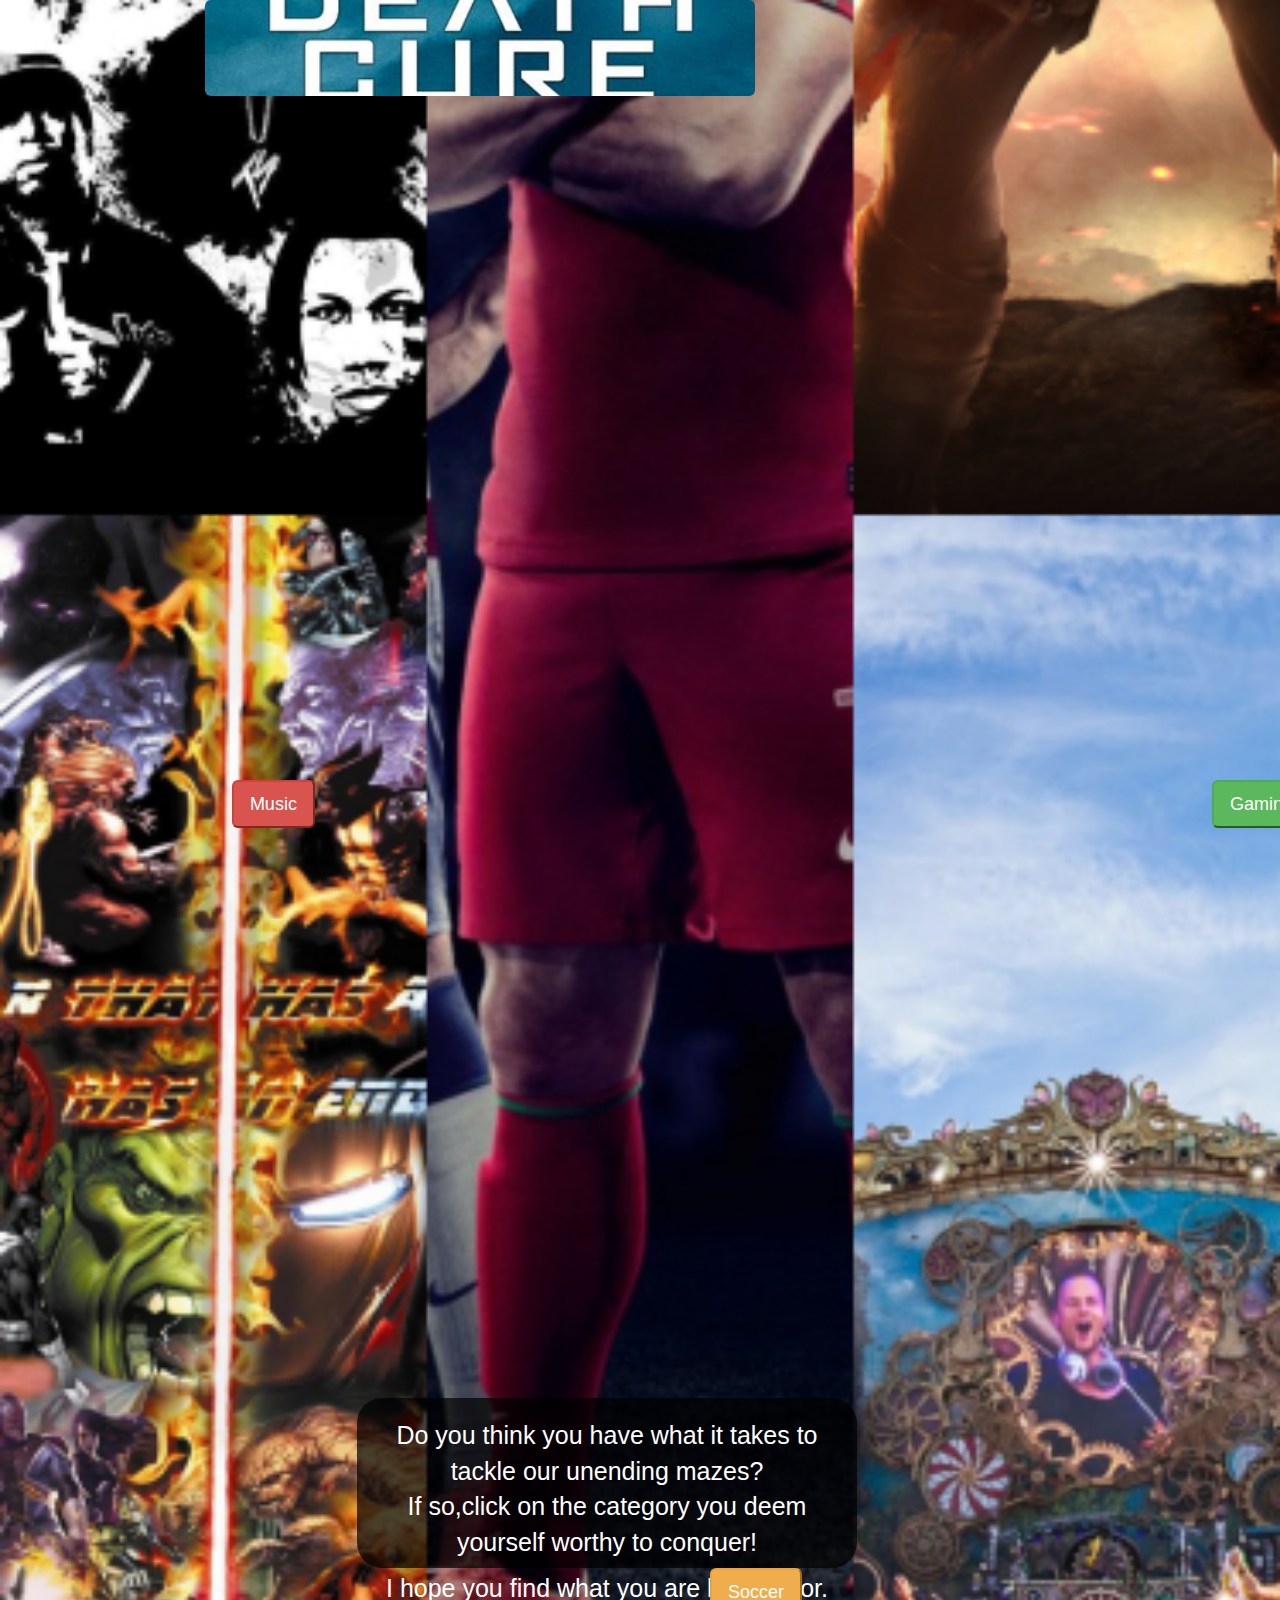
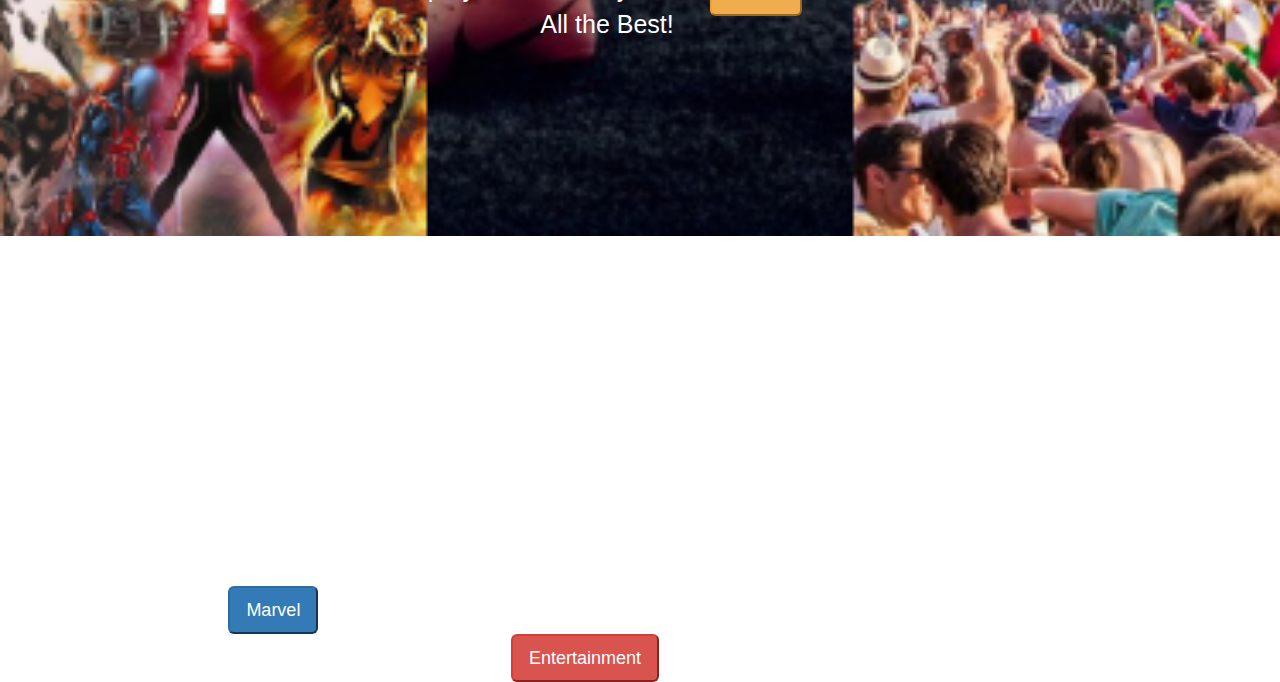
<file: index.html>
<!DOCTYPE html>
<html lang="en">

<head>
    <meta charset="UTF-8">
    <meta name="viewport" content="width=device-width, initial-scale=1.0">
    <meta http-equiv="X-UA-Compatible" content="ie=edge">

    <link rel="icon" type="image/png" href="img/maze.png">

    <link href="css/bootstrap.css" rel="stylesheet" type="text/css">
    <link rel="stylesheet" href="https://maxcdn.bootstrapcdn.com/bootstrap/3.3.7/css/bootstrap.min.css"
        integrity="sha384-BVYiiSIFeK1dGmJRAkycuHAHRg32OmUcww7on3RYdg4Va+PmSTsz/K68vbdEjh4u" crossorigin="anonymous">
    <link href="css/home.css" rel="stylesheet" type="text/css">
    <script src="https://code.jquery.com/jquery-3.4.1.js"></script>
    <script src="js/script.js"></script>
    <title>Death Cure</title>
</head>

<body>
    <div class="container">
        <div class="text-center">
            <div class="jumbotron">
            </div>

            <div class="row" id="row1">
                <div class="col-lg-4 col-md-4 col-sm-4">
                    <button id="music" onclick="location.href='music.html'" class="btn-danger btn-lg">Music</button>

                </div>
                <div class="col-lg-4 col-md-4 col-sm-4">

                </div>
                <div class="col-lg-4 col-md-4 col-sm-4">
                    <button id="gaming" onclick="location.href='gaming.html'" class="btn-success btn-lg">Gaming</button>

                </div>
            </div>

            <div id="intro">
                <p>Do you think you have what it takes to tackle our unending mazes?<br> If so,click on the category you
                    deem yourself worthy to conquer!</p>
                <p>I hope you find what you are looking for. All the Best!</p>
            </div>
            <button id="sports" onclick="location.href='sports.html'" class="btn-warning btn-lg">Soccer</button>



            <div id="row2" class="row">

                <div class="col-lg-4 col-md-4 col-sm-4">

                    <button id="marvel" onclick="location.href='marvel.html'" class="btn-primary btn-lg">Marvel</button>

                </div>
                <div class="col-lg-4 col-md-4 col-sm-4">

                </div>



            </div>
            <div class="col-lg-4 col-md-4 col-sm-4">

            </div>
            <div class="col-lg-4 col-md-4 col-sm-4">
                <button id="entertainment" onclick="location.href='entertainment.html'"
                    class="btn-danger btn-lg">Entertainment</button>
            </div>
        </div>

    </div>

    </div>


</body>

</html>
</file>
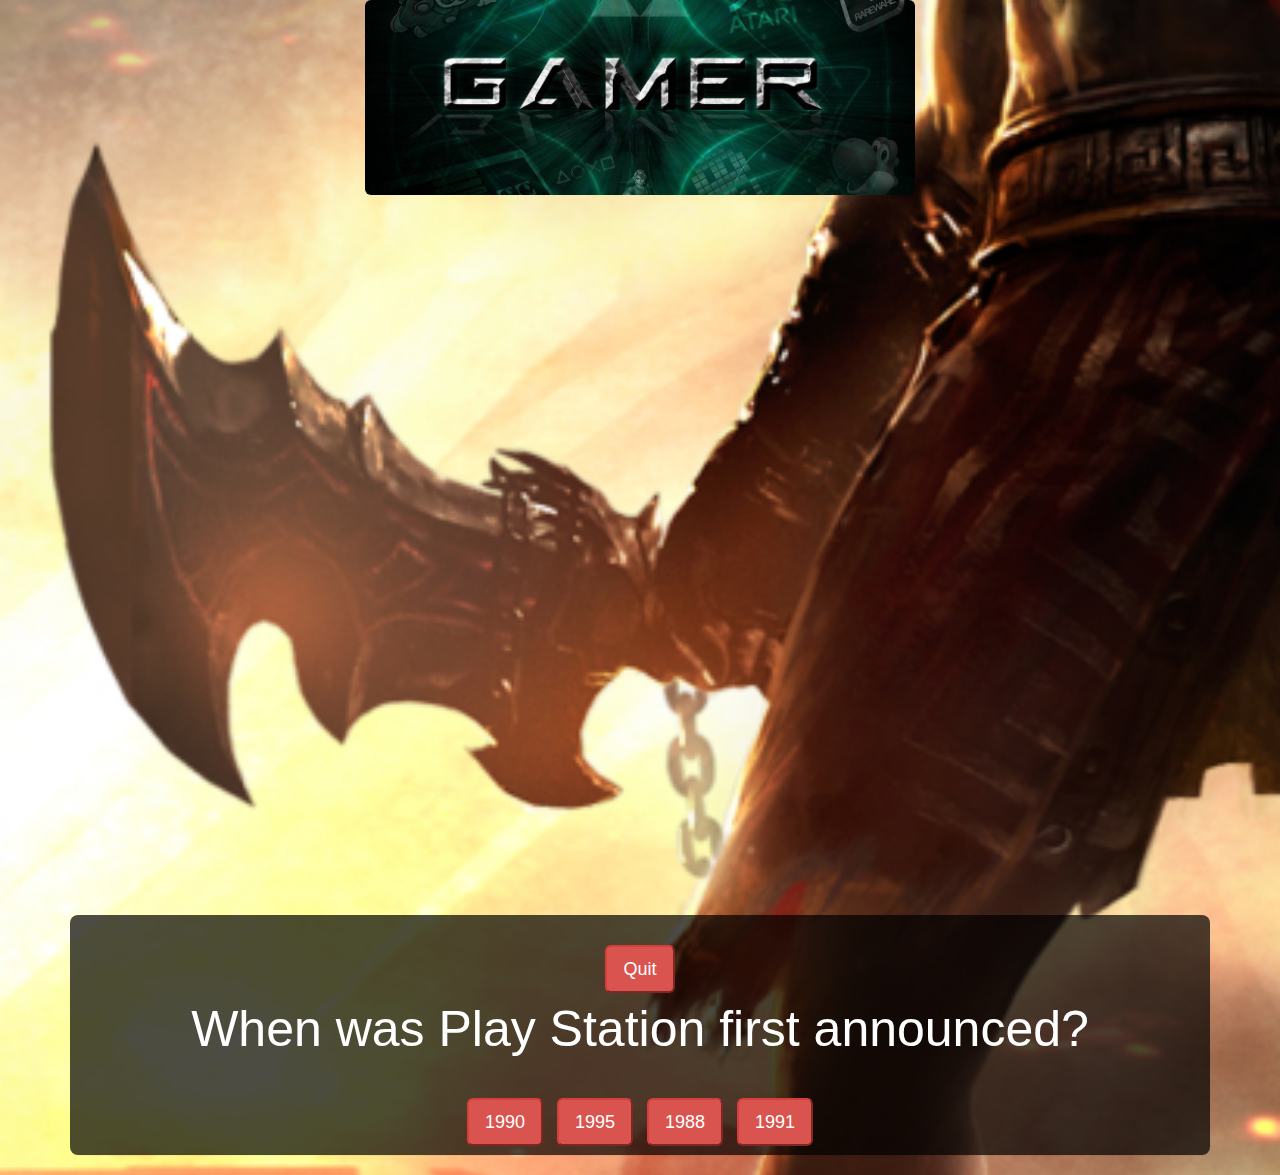
<file: gaming.html>
<!DOCTYPE html>
<html lang="en" dir="ltr">
  <head>
    <meta charset="utf-8">
    <link rel="icon" type="image/png" href="img/alienware.png" >

    <link href="css/bootstrap.css" rel="stylesheet" type="text/css">
      <link rel="stylesheet" href="https://maxcdn.bootstrapcdn.com/bootstrap/3.3.7/css/bootstrap.min.css" integrity="sha384-BVYiiSIFeK1dGmJRAkycuHAHRg32OmUcww7on3RYdg4Va+PmSTsz/K68vbdEjh4u" crossorigin="anonymous">
      <link href="css/main4.css" rel="stylesheet" type="text/css">
      <script  src="https://code.jquery.com/jquery-3.4.1.js" ></script>
      <script src= "js/script4.js"></script>
    <title>Death Cure</title>
  </head>
  <body>

    <div class="container">
      <div class="jumbotron">

      </div>
      <br><br><br><br><br>
      <div class="text-center">

        <div class="panel panel-info panel-height">
          <button id="quit" onclick="location.href='index.html'"  class="btn-danger btn-lg">Quit</button>


      <div id="question1-0">

        <p>When was Play Station first announced?</p>
        <button id="quest1-0" class="btn-danger btn-lg">1990</button>
        <button id="quest1-1" class="btn-danger btn-lg">1995</button>
        <button id="quest1-2" class="btn-danger btn-lg">1988</button>
        <button id="quest1-3" class="btn-danger btn-lg">1991</button>
      </div>

      <div id="question2-0">

        <p>What was pac man's original name?</p>
        <button id="quest2-0" class="btn-danger btn-lg">Puck man</button>
        <button id="quest2-1" class="btn-danger btn-lg">Pack man</button>
      </div>
      <div id="question2-1">

      <p>Who is the lead character in Watch Dogs 2</p>
      <button id="quest2-2" class="btn-danger btn-lg">Sitara</button>
      <button id="quest2-3" class="btn-danger btn-lg">Marcus</button>
    </div>
      <div id="question2-2">

      <p>What does SEGA actually stand for?</p>
      <button id="quest2-4" class="btn-danger btn-lg">Service Games</button>
      <button id="quest2-5" class="btn-danger btn-lg">Sonic Entertainment Game </button>
    </div>
      <div id="question2-3">

      <p>Who voices Kratos in God of War?</p>
      <button id="quest2-6" class="btn-danger btn-lg">Terrence 'T.C.' Carson.</button>
      <button id="quest2-7" class="btn-danger btn-lg">Troy Baker</button>
    </div>


      <div id="question3-0">


      <p>Which of Hades' relative did Kratos murder?/</p>
      <button id="quest3-0" class="btn-danger btn-lg">His niece</button>
      <button id="quest3-1" class="btn-danger btn-lg">His sister</button>
    </div>
      <div id="question3-1">

      <p> When was Mario born?</p>
      <button id="quest3-2" class="btn-danger btn-lg">1983</button>
      <button id="quest3-3" class="btn-danger btn-lg">1981</button>
    </div>
    <div id="question3-2">

      <p>What is Mario's last name?</p>
      <button id="quest3-4" class="btn-danger btn-lg">Mattia</button>
      <button id="quest3-5" class="btn-danger btn-lg">Segale</button>
      </div>
      <div id="question3-3">

      <p>What are the mushroom shaped bad guys in Mario called?</p>
      <button id="quest3-6" class="btn-danger btn-lg">Goomba</button>
      <button id="quest3-7" class="btn-danger btn-lg">Koopa Troopa</button>
    </div>
    <div id="question3-4">

      <p>Which of the Assassin's Creed Series takes place in Ptolemaic Egypt?</p>
      <button id="quest3-8" class="btn-danger btn-lg">10th Game</button>
      <button id="quest3-9" class="btn-danger btn-lg">9th Game</button>
      </div>
      <div id="question3-5">

      <p>Which year was Minecraft realesed?</p>
      <button id="quest3-10" class="btn-danger btn-lg">2005</button>
      <button id="quest3-11" class="btn-danger btn-lg">2009</button>
    </div>
    <div id="question3-6">

      <p>Who kidnaps Catwoman in Arkham Knight?</p>
      <button id="quest3-12" class="btn-danger btn-lg">Riddler</button>
      <button id="quest3-13" class="btn-danger btn-lg">Joker</button>
      </div>
      <div id="question3-7">

      <p>Which PC game was delayed in the realease because of a hidden developers ass?</p>
      <button id="quest3-14" class="btn-danger btn-lg">Halo 2</button>
      <button id="quest3-15" class="btn-danger btn-lg">Halo 3</button>
    </div>

      <div id="question4-0">


      <p>Which planet size is approximately same as the Minecraft?</p>
      <button id="quest4-0" class="btn-danger btn-lg">Mars</button>
      <button id="quest4-1" class="btn-danger btn-lg">Neptune</button>
    </div>
    <div id="question4-1">

      <p>What is the name of the princess whom Mario reapetedly stops Bowser from kidnapping?</p>
      <button id="quest4-2" class="btn-danger btn-lg">Princess Peach</button>
      <button id="quest4-3" class="btn-danger btn-lg">Princess Leya</button>
      </div>
      <div id="question4-2">

      <p>Who is the creator of ps4?</p>
      <button id="quest4-4" class="btn-danger btn-lg">bungie</button>
      <button id="quest4-5" class="btn-danger btn-lg">Cerny</button>
    </div>
    <div id="question4-3">

      <p>Choose the wrong answer</p>
      <p>The objective of chess is to capture which regal piece?</p>
      <button id="quest4-6" class="btn-danger btn-lg">King</button>
      <button id="quest4-7" class="btn-danger btn-lg">Queen</button>
      </div>
      <div id="question4-4">

      <p>Which space is diagonally opposite from Go on a standaed monopoly game?</p>
      <button id="quest4-8" class="btn-danger btn-lg">Go to jail</button>
      <button id="quest4-9" class="btn-danger btn-lg">Free Parking</button>
    </div>
    <div id="question4-5">

      <p>What Pokémon is the 151st and final entry of the original Pokédex?</p>
      <button id="quest4-10" class="btn-danger btn-lg">Mew</button>
      <button id="quest4-11" class="btn-danger btn-lg">Mewtwo</button>
      </div>
      <div id="question4-6">

      <p>Which Minecraft ore is required to craft the most durable tools?</p>
      <button id="quest4-12" class="btn-danger btn-lg">Gold</button>
      <button id="quest4-13" class="btn-danger btn-lg">Diamond</button>
    </div>
    <div id="question4-7">

      <p>Which Grand Theft Auto game is set in a fictional version of New York City?</p>
      <button id="quest4-14" class="btn-danger btn-lg">GTA IV</button>
      <button id="quest4-15" class="btn-danger btn-lg">GTA V</button>
      </div>
      <div id="question4-8">

      <p>Choose the wrong answer</p>
      <p>The Dreamcast is a games console released by which company?</p>
      <button id="quest4-16" class="btn-danger btn-lg">Sega</button>
      <button id="quest4-17" class="btn-danger btn-lg">Atari</button>
    </div>
    <div id="question4-9">

      <p>Choose the wrong answer</p>
      <p>In what Series were Dracula and The Grim Reaper recurring Villians?</p>
      <button id="quest4-18" class="btn-danger btn-lg">Castlevania</button>
      <button id="quest4-19" class="btn-danger btn-lg">Soul Reaver</button>
      </div>
      <div id="question4-10">

      <p>What is the best selling console of all time?</p>
      <button id="quest4-20" class="btn-danger btn-lg">PS 2</button>
      <button id="quest4-21" class="btn-danger btn-lg">Nintendo DS</button>
    </div>
    <div id="question4-11">

      <p>Which publisher was responsible for games such as Rock & Roll Racing, Blackthorne & The Lost Vikings?</p>
      <button id="quest4-22" class="btn-danger btn-lg">Konami</button>
      <button id="quest4-23" class="btn-danger btn-lg">Blizzard</button>
      </div>
      <div id="question4-12">

      <img src="img/ef5fcea5-407b-42dd-8ae5-d29fe53c008b.jpg" alt="">
      <p>What is the name of this gaming character?</p>
      <button id="quest4-24" class="btn-danger btn-lg">Psycho Mantis</button>
      <button id="quest4-25" class="btn-danger btn-lg">Gray Fox</button>
      </div>
      <div id="question4-13">

      <p>In Uncharted 4, which PlayStation 1 title does Nathan Drake play?</p>
      <button id="quest4-26" class="btn-danger btn-lg">Mortal Kombat</button>
      <button id="quest4-27" class="btn-danger btn-lg">Crash Bandicoot</button>
    </div>
    <div id="question4-14">

      <p>What was the code name for the "Nintendo Gamecube"??</p>
      <button id="quest4-28" class="btn-danger btn-lg">Dolphin</button>
      <button id="quest4-29" class="btn-danger btn-lg">Eagle</button>
    </div>
    <div id="question4-15">

      <p>In the Fallout series, on which date did The Great War happen?</p>
      <button id="quest4-30" class="btn-danger btn-lg">October 23rd, 2077</button>
      <button id="quest4-31" class="btn-danger btn-lg">October 23rd, 2080</button>
    </div>

      <div id="question5-0">


      <p>Who are the original creators of Rachet & Clank?</p>
      <button id="quest5-0" class="btn-danger btn-lg">Insomniac Games</button>
      <button id="quest5-1" class="btn-danger btn-lg">Square Enix</button>
    </div>
    <div id="question5-1">

      <p>In Pokemon Red & Blue, what is the name of HM05?</p>
      <button id="quest5-2" class="btn-danger btn-lg">Flash</button>
      <button id="quest5-3" class="btn-danger btn-lg">Defog</button>
    </div>
    <div id="question5-2">

      <p>In the video game "Metal Gear Solid", what did Revolver Ocelot consider the greatest handgun ever made?</p>
      <button id="quest5-4" class="btn-danger btn-lg">Colt Single Action Army</button>
      <button id="quest5-5" class="btn-danger btn-lg">Desert Eagle</button>
    </div>
    <div id="question5-3">

      <p>In the video game "Metal Gear Solid", what did Revolver Ocelot consider the greatest handgun ever made?/</p>
      <button id="quest5-6" class="btn-danger btn-lg">Shoot em up</button>
      <button id="quest5-7" class="btn-danger btn-lg">Space Invaders</button>
    </div>
    <div id="question5-4">

      <p>In the video game "Transistor", "Red" is the name of the main character?</p>
      <button id="quest5-8" class="btn-danger btn-lg">True</button>
      <button id="quest5-9" class="btn-danger btn-lg">False</button>
    </div>
    <div id="question5-5">

      <p>Resident Evil 4 was originally meant to be a Nintendo GameCube exclusive?</p>
      <button id="quest5-10" class="btn-danger btn-lg">False</button>
      <button id="quest5-11" class="btn-danger btn-lg">True</button>
    </div>
    <div id="question5-6">

      <p>In the "Halo" series, what is the name of the race of aliens humans refer to as "Grunts"?</p>
      <button id="quest5-12" class="btn-danger btn-lg">Unggoy</button>
      <button id="quest5-13" class="btn-danger btn-lg">Covenant</button>
    </div>
    <div id="question5-7">

      <p>Who composed the soundtrack for the game VVVVVV?</p>
      <button id="quest5-14" class="btn-danger btn-lg">Magnus Pålsson</button>
      <button id="quest5-15" class="btn-danger btn-lg">Cavanagh</button>
    </div>
    <div id="question5-8">

      <p>Who created the digital distribution platform Steam?</p>
      <button id="quest5-16" class="btn-danger btn-lg">Toby</button>
      <button id="quest5-17" class="btn-danger btn-lg">Valve</button>
    </div>
    <div id="question5-9">

      <p>Luigi is taller than Mario?</p>
      <button id="quest5-18" class="btn-danger btn-lg">False</button>
      <button id="quest5-19" class="btn-danger btn-lg">True</button>
    </div>
    <div id="question5-10">

      <p>Who created the indie adventure game "Night in the Woods"?</p>
      <button id="quest5-20" class="btn-danger btn-lg">Alec Holowka</button>
      <button id="quest5-21" class="btn-danger btn-lg">Toby Fox</button>
    </div>
    <div id="question5-11">

      <p>When was the Sega Genesis released in Japan?</p>
      <button id="quest5-22" class="btn-danger btn-lg">1986</button>
      <button id="quest5-23" class="btn-danger btn-lg">1988</button>
    </div>
    <div id="question5-12">

      <p>Which of these weapons is NOT available to the Terrorist team in the game, "Counter-Strike: Global Offensive"?</p>
      <button id="quest5-24" class="btn-danger btn-lg">SCAR-20</button>
      <button id="quest5-25" class="btn-danger btn-lg">Famas</button>
    </div>
    <div id="question5-13">

      <p>Metal Gear Solid V: The Phantom Pain runs on the what Engine?</p>
      <button id="quest5-26" class="btn-danger btn-lg">Cry</button>
      <button id="quest5-27" class="btn-danger btn-lg">Fox</button>
    </div>
    <div id="question5-14">

      <p>Solid Snake is actually a clone from the DNA of Big Boss in the Metal Gear Solid series' history?</p>
      <button id="quest5-28" class="btn-danger btn-lg">True</button>
      <button id="quest5-29" class="btn-danger btn-lg">False</button>
    </div>
    <div id="question5-15">

      <p>Which operation in "Tom Clancy's Rainbow Six Siege" introduced the "Skyscraper" map?</p>
      <button id="quest5-30" class="btn-danger btn-lg">Red Crow</button>
      <button id="quest5-31" class="btn-danger btn-lg">Skull Rain</button>
    </div>
    <div id="question5-16">

      <p>What is the default alias that Princess Garnet goes by in Final Fantasy IX?</p>
      <button id="quest5-32" class="btn-danger btn-lg">Dagger</button>
      <button id="quest5-33" class="btn-danger btn-lg">Spear</button>
    </div>
    <div id="question5-17">

      <p>In what year was the original Sonic the Hedgehog game released?</p>
      <button id="quest5-34" class="btn-danger btn-lg">1993</button>
      <button id="quest5-35" class="btn-danger btn-lg">1991</button>
    </div>
    <div id="question5-18">

      <p>How many times do you fight Gilgamesh in "Final Fantasy 5"?</p>
      <button id="quest5-36" class="btn-danger btn-lg">4</button>
      <button id="quest5-37" class="btn-danger btn-lg">6</button>
    </div>
    <div id="question5-19">

      <p>Which country was Eliza "Ash" Cohen from "Tom Clancy's Rainbow Six Siege" born in?</p>
      <button id="quest5-38" class="btn-danger btn-lg">Israel</button>
      <button id="quest5-39" class="btn-danger btn-lg">Netherlands</button>
    </div>
    <div id="question5-20">

      <p>What ingredient is required to make a cake in Minecraft?</p>
      <button id="quest5-40" class="btn-danger btn-lg">Yeast</button>
      <button id="quest5-41" class="btn-danger btn-lg">Egg</button>
    </div>
    <div id="question5-21">

      <p>What was the original name of "Minecraft"?</p>
      <button id="quest5-42" class="btn-danger btn-lg">Cave Game</button>
      <button id="quest5-43" class="btn-danger btn-lg">Minecraft</button>
    </div>
    <div id="question5-22">

      <p>Who turns out to be the true victor in the Battle of Armageddon in Mortal Kombat?</p>
      <button id="quest5-44" class="btn-danger btn-lg">Shao Khan</button>
      <button id="quest5-45" class="btn-danger btn-lg">Liu Kang</button>
    </div>
    <div id="question5-23">

      <p>In Hitman: Blood Money, what is the name of the target in the mission "Death of a Showman"?</p>
      <button id="quest5-46" class="btn-danger btn-lg">Joseph Clarence</button>
      <button id="quest5-47" class="btn-danger btn-lg">Maynard John</button>
    </div>
    <div id="question5-24">

      <p>What is the first primary weapon the player gets in PAYDAY: The Heist?</p>
      <button id="quest5-48" class="btn-danger btn-lg">SCAR-20</button>
      <button id="quest5-49" class="btn-danger btn-lg">AMCAR-4</button>
    </div>
    <div id="question5-25">

      <p>When was Star Wars: Battlefront II released?</p>
      <button id="quest5-50" class="btn-danger btn-lg">2005</button>
      <button id="quest5-51" class="btn-danger btn-lg">2006</button>
    </div>
    <div id="question5-26">

      <p>In "Undertale", how many main endings are there?</p>
      <button id="quest5-52" class="btn-danger btn-lg">3</button>
      <button id="quest5-53" class="btn-danger btn-lg">2</button>
    </div>
    <div id="question5-27">

      <p>In World of Warcraft lore, Thrall is the original wielder of "Doomhammer"?</p>
      <button id="quest5-54" class="btn-danger btn-lg">False</button>
      <button id="quest5-55" class="btn-danger btn-lg">True</button>
    </div>
    <div id="question5-28">

      <p>In the 2002 video game "Kingdom Hearts", how many playable worlds were there?</p>
      <button id="quest5-56" class="btn-danger btn-lg">14</button>
      <button id="quest5-57" class="btn-danger btn-lg">16</button>
    </div>
    <div id="question5-29">

      <p>What programming language was used to create the game "Minecraft"?</p>
      <button id="quest5-58" class="btn-danger btn-lg">Java</button>
      <button id="quest5-59" class="btn-danger btn-lg">Python</button>
    </div>
    <div id="question5-30">

      <p>The ghosts in "Pac-Man" and "Ms. Pac-Man" have completely different behavior.</p>
      <button id="quest5-60" class="btn-danger btn-lg">True</button>
      <button id="quest5-61" class="btn-danger btn-lg">False</button>
    </div>
    <div id="question5-31">

      <p>In the game Destiny, who succeeded Peter Dinklage in voicing the protagonist's "Ghost"?</p>
      <button id="quest5-62" class="btn-danger btn-lg">Trevor Smith</button>
      <button id="quest5-63" class="btn-danger btn-lg">Nolan North</button>
    </div>


    <div id="win">
        <h4>Congratulations! You've conquered the maze!</h4>
        <img src="img/godofwar.gif">

    </div>
    </div>
      </div>

    <audio controls autoplay loop hidden>
      <source src="music/Gym Class Hereos Ft Maroon 5 - My Hearts A Stere di0qz6gFJzI.m4a" type="audio/mp3">
    </audio>

  </div>


  </body>
</html>
</file>
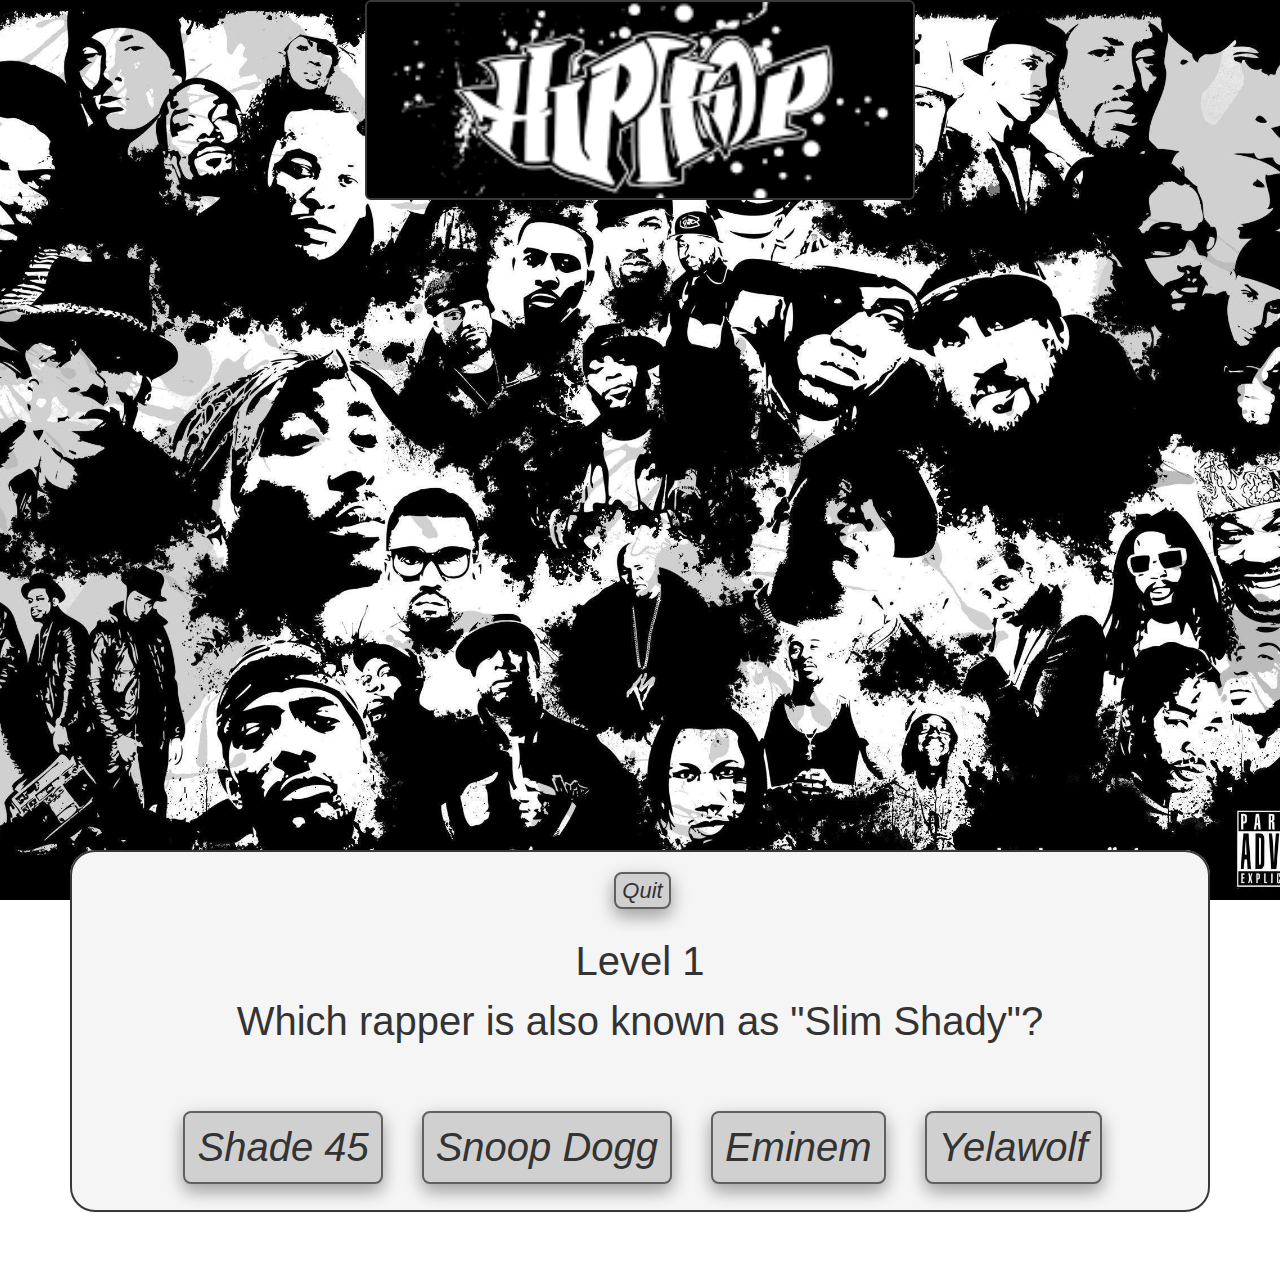
<file: music.html>
<!DOCTYPE html>
<html>

<head>

      <link rel="icon" type="image/png" href="img/hiphop.png" >

      <link href="css/bootstrap.css" rel="stylesheet" type="text/css">
      <link rel="stylesheet" href="https://maxcdn.bootstrapcdn.com/bootstrap/3.3.7/css/bootstrap.min.css" integrity="sha384-BVYiiSIFeK1dGmJRAkycuHAHRg32OmUcww7on3RYdg4Va+PmSTsz/K68vbdEjh4u"
            crossorigin="anonymous">
      <link href="css/main1.css" rel="stylesheet" type="text/css">
      <script src="https://code.jquery.com/jquery-3.4.1.js"></script>
      <script src="js/script1.js"></script>
      <title>Hip Hop Trivia</title>

</head>

<body>
      <div class="container">


            <div class="jumbotron">

            </div>

            <br />
            <br />
            <br />
            <br />
            <div class="panel panel-info text-center">
                  <div class="panel-body panel-height">
                    <button  onclick="location.href='index.html'"  id="btn">Quit</button>

                        <div class="panel-heading">
                              <div id="question1">


                                    <h3>Level 1</h3>
                                    <p>Which rapper is also known as "Slim Shady"?</p>
                                    <button id="quest1-0" class="btn">Shade 45</button>
                                    <button id="quest1-1" class="btn">Snoop Dogg</button>
                                    <button id="quest1-2" class="btn">Eminem</button>
                                    <button id="quest1-3" class="btn">Yelawolf</button>
                              </div>


                              <div id="question2-0">
                                    <h3>Level 2</h3>
                                    <!-- <h4>Shade 45 Redirect</h4> -->
                                    <p>What was the name of Taylor Swift first album?</p>
                                    <button id="quest2-0" class="btn">Taylor Swift</button>
                                    <button id="quest2-1" class="btn">Fearless</button>
                              </div>

                              <div id="question2-1">
                                    <!-- <h4>Snoop Redirect</h4> -->
                                    <p>Who is/was the First Lady of Bad Boy?</p>
                                    <button id="quest2-2" class="btn">Faith Evans</button>
                                    <button id="quest2-3" class="btn">Lil Kim</button>
                              </div>


                              <div id="question2-2">
                                    <!-- <h4>Eminem Redirect</h4> -->
                                    <p>Who of these is not a member of Young Money?</p>
                                    <button id="quest2-4" class="btn">Asap Rocky</button>
                                    <button id="quest2-5" class="btn">Lil Wayne</button>
                              </div>


                              <div id="question2-3">
                                    <!-- <h4>Yelawolf Redirect</h4> -->
                                    <p>The Bugatti boys are made up of which two rappers?</p>
                                    <button id="quest2-6" class="btn">P. Diddy and Rick Ross</button>
                                    <button id="quest2-7" class="btn">Waka Flocka and Gucci Mane</button>
                              </div>


                              <div id="question3-0">
                                    <h3>Level 3</h3>
                                    <!-- <h4>Reasonable Doubt Redirect</h4> -->
                                    <p>Jcole is the protoge of which rapper?</p>
                                    <button id="quest3-0" class="btn">Jiddy J.I.D.</button>
                                    <button id="quest3-1" class="btn">Lil Yatchy</button>
                              </div>

                              <div id="question3-1">
                                    <!-- <h4>Black Album Redirect</h4> -->
                                    <p>What was the title of 50 Cent's 2003 debut album?</p>
                                    <button id="quest3-2" class="btn">Get Rich or Die Trying</button>
                                    <button id="quest3-3" class="btn">Before I Self Destruct</button>
                              </div>


                              <div id="question3-2">
                                    <!-- <h4>Faith Evans Redirect</h4> -->
                                    <p>Which MC said these lyrics, "I met this girl when I was 10 years old and what I love
                                          most she had so much soul"?
                                    </p>
                                    <button id="quest3-4" class="btn">Jay Z</button>
                                    <button id="quest3-5" class="btn">Common</button>
                              </div>

                              <div id="question3-3">
                                    <!-- <h4>Lil Kim Redirect</h4> -->
                                    <p>Which one of these albums did not reach diamond status in sales?</p>
                                    <button id="quest3-6" class="btn">Illmatic</button>
                                    <button id="quest3-7" class="btn">SpeakerBoxx</button>
                              </div>

                              <div id="question3-4">
                                    <!-- <h4>Gudda Gudda Redirect</h4> -->
                                    <p>Who of these is not an Atlanta Rapper?</p>
                                    <button id="quest3-8" class="btn">Bas</button>
                                    <button id="quest3-9" class="btn">Rich the Kid</button>
                              </div>

                              <div id="question3-5">
                                    <!-- <h4>Omarion Redirect</h4> -->
                                    <p>Which group won the first Grammy for Best Rap Performance in 1989?
                                    </p>
                                    <button id="quest3-10" class="btn">DJ Jazzy Jeff and The Fresh Prince</button>
                                    <button id="quest3-11" class="btn">Run DMC</button>
                              </div>

                              <div id="question3-6">
                                    <!-- <h4>Diddy Redirect</h4> -->
                                    <p>Who is not a grime Rapper?</p>
                                    <button id="quest3-12" class="btn">JME</button>
                                    <button id="quest3-13" class="btn">Playboi Carti</button>
                              </div>

                              <div id="question3-7">
                                    <!-- <h4>Gucci Redirect</h4> -->
                                    <p>The rapper who claims his "daddy" is Brian "Birdman" Williams?</p>
                                    <button id="quest3-14" class="btn">Robin williams</button>
                                    <button id="quest3-15" class="btn">Dwayne Michael Carter</button>
                              </div>





                              <div id="question4-0">
                                    <h3>Level 4</h3>

                                    <!-- <h4>Jiddy Redirect</h4> -->
                                    <p>The rapper who claimed to bring Auto-Tune back into music is?</p>
                                    <button id="quest4-1" class="btn">T-Pain</button>
                                    <button id="quest4-2" class="btn">B.o.B</button>
                              </div>


                              <div id="question4-1">
                                    <!-- <h4>Yatchy Redirect</h4> -->
                                    <p>Notorious B.I.G died at what age?</p>
                                    <button id="quest4-3" class="btn">26</button>
                                    <button id="quest4-4" class="btn">24</button>
                              </div>


                              <div id="question4-2">
                                    <!-- <h4>Get Rich Redirect</h4> -->
                                    <p>Who is the song "Buy You a Drank" by ?</p>
                                    <button id="quest4-5" class="btn">MIMs</button>
                                    <button id="quest4-6" class="btn">Tpain</button>
                              </div>

                              <div id="question4-3">
                                    <!-- <h4>Self Destruct Redirect</h4> -->
                                    <p>Miley Cyrus is the daughter of country singer Billy Ray Cyrus?</p>
                                    <button id="quest4-7" class="btn">True</button>
                                    <button id="quest4-8" class="btn">False</button>
                              </div>

                              <div id="question4-4">
                                    <!-- <h4>Common Redirect</h4> -->
                                    <p>Wesley Snipes is a Harlem Rapper.</p>
                                    <button id="quest4-9" class="btn">True</button>
                                    <button id="quest4-10" class="btn">False</button>
                              </div>


                              <div id="question4-5">
                                    <!-- <h4>Jay-Z Redirect</h4> -->
                                    <p>Kwaito is a genre of which country?</p>
                                    <button id="quest4-11" class="btn">Ghana</button>
                                    <button id="quest4-12" class="btn">South Africa</button>
                              </div>


                              <div id="question4-6">
                                    <!-- <h4>Illmatic Redirect</h4> -->
                                    <p>Which Record label was Esir signed to?</p>
                                    <button id="quest4-13" class="btn">Ogopa Deejays</button>
                                    <button id="quest4-14" class="btn">Calif Records</button>
                              </div>

                              <div id="question4-7">
                                    <!-- <h4>SpeakerBoxx Redirect</h4> -->
                                    <p>Which female artist collaborated with Nameless on “Ninanoki”?</p>
                                    <button id="quest4-15" class="btn">Wahu</button>
                                    <button id="quest4-16" class="btn">Amani</button>
                              </div>

                              <div id="question4-8">
                                    <!-- <h4>Rich Kid Redirect</h4> -->
                                    <p>Which Kenyan artiste is widely known for the popular tune “Nchi ya Kitu Kidogo”?</p>
                                    <button id="quest4-17" class="btn">Wyre</button>
                                    <button id="quest4-18" class="btn">Eric Wainaina</button>
                              </div>

                              <div id="question4-9">
                                    <!-- <h4>Bas Redirect</h4> -->
                                    <p>Which Kenyan artiste is known for the popular song “Tukawake”?</p>
                                    <button id="quest4-19" class="btn">Big Pin</button>
                                    <button id="quest4-20" class="btn">K-Rupt</button>
                              </div>

                              <div id="question4-10">
                                    <!-- <h4>Fresh Prince Redirect</h4> -->
                                    <p>Which of these two are collectively members of Necessary Noize?</p>
                                    <button id="quest4-21" class="btn">Bamzigi and Wyre</button>
                                    <button id="quest4-22" class="btn">Nazizi and Nonini</button>
                              </div>

                              <div id="question4-11">
                                    <!-- <h4>DMC Redirect</h4> -->
                                    <p>Which ‘Kansoul’ member is also a Producer?</p>
                                    <button id="quest4-23" class="btn">Kid Kora</button>
                                    <button id="quest4-24" class="btn">Madtraxx</button>

                              </div>


                              <div id="question4-12">
                                    <!-- <h4>Carti Redirect</h4> -->
                                    <p>What was Nameless’s Debut song?</p>
                                    <button id="quest4-25" class="btn">Megarider</button>
                                    <button id="quest4-26" class="btn">Sinzia</button>
                              </div>

                              <div id="question4-13">
                                    <!-- <h4>JME Redirect</h4> -->
                                    <p>What is the name of the Group famous for the song “lamba lolo”?</p>
                                    <button id="quest4-27" class="btn">Gwashh!</button>
                                    <button id="quest4-28" class="btn">Ethic</button>
                              </div>

                              <div id="question4-14">
                                    <!-- <h4>Robin Williams Redirect</h4> -->
                                    <p>Mizuka is a Genre invented by whom?</p>
                                    <button id="quest4-29" class="btn">Jua Cali</button>
                                    <button id="quest4-30" class="btn">Bamzigi</button>
                              </div>

                              <div id="question4-15">
                                    <!-- <h4>Dwayne Redirect</h4> -->
                                    <p>‘Spirit’ is a collabo between:</p>
                                    <button id="quest4-31" class="btn">Karuna Spirit and Damien Marley</button>
                                    <button id="quest4-32" class="btn">Kwesta and Wale</button>
                              </div>





                              <div id="question5-0">
                                    <h3>Level 5</h3>
                                    <!-- <h4>T-Pain Redirect</h4> -->
                                    <p>J Capri was a ______ Artiste.</p>
                                    <button id="quest5-0" class="btn">Dancehall</button>
                                    <button id="quest5-1" class="btn">RnB</button>
                              </div>


                              <div id="question5-1">
                                    <!-- <h4>B.o.B Redirect</h4> -->
                                    <p>_____ is an artiste who doesn't disclose her face.</p>
                                    <button id="quest5-2" class="btn">Pink</button>
                                    <button id="quest5-3" class="btn">Sia</button>
                              </div>

                              <div id="question5-2">
                                    <!-- <h4>Biggie 24 Redirect</h4> -->
                                    <p>Which British singer won five Grammys including Album Of The Year?
                                    </p>
                                    <button id="quest5-4" class="btn">Adele</button>
                                    <button id="quest5-5" class="btn">Sam Smith</button>
                              </div>


                              <div id="question5-3">
                                    <!-- <h4>Biggie 26 Redirect</h4> -->
                                    <p>Which rapper’s first album in four years was called 4:44?</p>
                                    <button id="quest5-6" class="btn">Jay-Z</button>
                                    <button id="quest5-7" class="btn">Kanye</button>
                              </div>


                              <div id="question5-4">
                                    <!-- <h4>Tpain Buy u Drank Redirect</h4> -->
                                    <p>DJ Khaled and Rihanna’s Wild Thoughts sampled a hit by which legendary guitarist?</p>
                                    <button id="quest5-8" class="btn">Carlos Santana</button>
                                    <button id="quest5-9" class="btn">Jimi Hendrix</button>
                              </div>

                              <div id="question5-5">
                                    <!-- <h4>MIMs Buy u Drank Redirect</h4> -->
                                    <p>In July 2017, which pop act’s album dropped from No.1 to No.35 in its second week?</p>
                                    <button id="quest5-10" class="btn">The Vamps</button>
                                    <button id="quest5-11" class="btn">Miley Cyrus</button>
                              </div>

                              <div id="question5-6">
                                    <!-- <h4>Baba Miley Cyrus True Redirect</h4> -->
                                    <p>Which artiste is famous for the song “Friendly”?</p>
                                    <button id="quest5-12" class="btn">J Hus</button>
                                    <button id="quest5-13" class="btn">Skepta</button>
                              </div>

                              <div id="question5-7">
                                    <!-- <h4>Baba Miley Cyrus False Redirect</h4> -->
                                    <p>Which Artiste is not a member of Boy Better Know?</p>
                                    <button id="quest5-14" class="btn">C-Biz</button>
                                    <button id="quest5-15" class="btn">JME</button>
                              </div>

                              <div id="question5-8">
                                    <!-- <h4>Wesley Artiste True Redirect</h4> -->
                                    <p>Which artist has spent more weeks at No.1 in the UK Singles Chart than any other?</p>
                                    <button id="quest5-16" class="btn">Ed Sheeran</button>
                                    <button id="quest5-17" class="btn">Drake</button>
                              </div>

                              <div id="question5-9">
                                    <!-- <h4>Wesley Artiste False Redirect</h4> -->
                                    <p>‘Man on the Moon’ is ______‘s album title.</p>
                                    <button id="quest5-18" class="btn">Kid Cudi</button>
                                    <button id="quest5-19" class="btn">Asap Rocky</button>
                              </div>

                              <div id="question5-10">
                                    <!-- <h4>Kwaito SA Redirect</h4> -->
                                    <p>_______ was Jay Rock’s debut album.</p>
                                    <button id="quest5-20" class="btn">Black Friday</button>
                                    <button id="quest5-21" class="btn">Redemption</button>
                              </div>

                              <div id="question5-11">
                                    <!-- <h4>Kwaito Ghana Redirect</h4> -->
                                    <p>Dreamville Records is a record labeled founded by:</p>
                                    <button id="quest5-22" class="btn">Cozz and J.I.D.</button>
                                    <button id="quest5-23" class="btn">J.Cole and Ibrahim Hamad</button>
                              </div>

                              <div id="question5-12">
                                    <!-- <h4>Esir Ogopa Redirect</h4> -->
                                    <p>Kaka Sungura is under _____ Record Company.</p>
                                    <button id="quest5-24" class="btn">Kaka Empire</button>
                                    <button id="quest5-25" class="btn">Bonga Empire</button>
                              </div>

                              <div id="question5-13">
                                    <!-- <h4>Esir Calif Redirect</h4> -->
                                    <p>Wyre is under _____ Record Company.</p>
                                    <button id="quest5-26" class="btn">Mdundo</button>
                                    <button id="quest5-27" class="btn">Wyre Music</button>
                              </div>

                              <div id="question5-14">
                                    <!-- <h4>Amani Ninanoki Redirect</h4> -->
                                    <p>______ is a Kenyan Female Artiste under Nuke Recordings.</p>
                                    <button id="quest5-28" class="btn">Avril</button>
                                    <button id="quest5-29" class="btn">Wangechi</button>
                              </div>

                              <div id="question5-15">
                                    <!-- <h4>Wahu Ninanoki Redirect</h4> -->
                                    <p>_______ is Kenya’s uprising and vibrant music culture right now.</p>
                                    <button id="quest5-30" class="btn">Vybe Culture</button>
                                    <button id="quest5-31" class="btn">Nu Nairobi</button>
                              </div>

                              <div id="question5-16">

                                    <!-- <h4>Wainaina Redirect</h4> -->
                                    <p>‘Mat za Ronga’ is a famous tune by ___.</p>
                                    <button id="quest5-32" class="btn">Tunji</button>
                                    <button id="quest5-33" class="btn">Kagwe</button>
                              </div>


                              <div id="question5-17">
                                    <!-- <h4>Wyre Redirect</h4> -->
                                    <p>______ is a local radio show that plays Hip Hop Tunes.</p>
                                    <button id="quest5-34" class="btn">Jump Off</button>
                                    <button id="quest5-35" class="btn">G.M.I.T.M</button>

                              </div>


                              <div id="question5-18">
                                    <!-- <h4>K-Rupt Tukawake Redirect</h4> -->
                                    <p>The Kansoul is under _______ Record Company.</p>
                                    <button id="quest5-36" class="btn">Code Red</button>
                                    <button id="quest5-37" class="btn">Calif</button>
                              </div>


                              <div id="question5-19">
                                    <!-- <h4>Big Pin Tukawake Redirect</h4> -->
                                    <p>__________ is a School that nurtures talented singers and musicians in Kenya By Sauti
                                          Sol.
                                    </p>
                                    <button id="quest5-38" class="btn">Pazeni Sauti</button>
                                    <button id="quest5-39" class="btn">Sauti Sol</button>
                              </div>

                              <div id="question5-20">

                                    <!-- <h4>Noize Wyre Redirect</h4> -->
                                    <p>In which year did Octopizzo release his debut album?</p>
                                    <button id="quest5-40" class="btn">2008</button>
                                    <button id="quest5-41" class="btn">2009</button>
                              </div>


                              <div id="question5-21">
                                    <!-- <h4>Noize Nonini Redirect</h4> -->
                                    <p>Pilau Njeri is a local diss track by _____ to fellow rapper Njeri.</p>
                                    <button id="quest5-42" class="btn">Fena Gitu</button>
                                    <button id="quest5-43" class="btn">Femi One</button>
                              </div>

                              <div id="question5-22">
                                    <!-- <h4>Madtraxx Producer Redirect</h4> -->
                                    <p>_______ is a collective of entirely Djing/Producing songs in Kenya.
                                    </p>
                                    <button id="quest5-44" class="btn">EA Wave</button>
                                    <button id="quest5-45" class="btn">Cosmic Homies</button>
                              </div>

                              <div id="question5-23">
                                    <!-- <h4>Kid Kora Producer Redirect</h4> -->
                                    <p>Henry Ohanga is the real name of Kenyan artiste:</p>
                                    <button id="quest5-46" class="btn">Khaligraph</button>
                                    <button id="quest5-47" class="btn">Octopizzo</button>
                              </div>

                              <div id="question5-24">
                                    <!-- <h4>Megarider Redirect</h4> -->
                                    <p>Chillhop is a fusion of and _____.</p>
                                    <button id="quest5-48" class="btn">House and Hip Hop</button>
                                    <button id="quest5-49" class="btn">Jazz and Hip Hop</button>
                              </div>

                              <div id="question5-25">
                                    <!-- <h4>Sinzia Redirect</h4> -->
                                    <p>Who aided Lil' Wayne in singing the chorus for his record-breaking single "Lollipop"?</p>
                                    <button id="quest5-50" class="btn">Major Blaze</button>
                                    <button id="quest5-51" class="btn">Static Major</button>
                              </div>

                              <div id="question5-26">
                                    <!-- <h4>Ethic Redirect</h4> -->
                                    <p>Drake isn't the only rapper hailing from Toronto, this rapper is one of his few Canadian
                                          peers.
                                    </p>
                                    <button id="quest5-52" class="btn">Tory Lanez</button>
                                    <button id="quest5-53" class="btn">Jimmy Caze</button>
                              </div>


                              <div id="question5-27">
                                    <!-- <h4>Gwashh! Redirect</h4> -->
                                    <p>WSTRN is made up of ____ members.</p>
                                    <button id="quest5-54" class="btn">2</button>
                                    <button id="quest5-55" class="btn">3</button>
                              </div>

                              <div id="question5-28">
                                    <!-- <h4>Bamzi Mizuka! Redirect</h4> -->
                                    <p>Major Lazer is made up of ____ members.</p>
                                    <button id="quest5-56" class="btn">2</button>
                                    <button id="quest5-57" class="btn">3</button>
                              </div>



                              <div id="question5-29">
                                    <!-- <h4>Jua Cali Mizuka Redirect</h4> -->
                                    <p>Ngud’ is a South African Track by:</p>
                                    <button id="quest5-58" class="btn">Maggz</button>
                                    <button id="quest5-59" class="btn">Kwesta</button>
                              </div>

                              <div id="question5-30">
                                    <!-- <h4>Kwesta Spirit Redirect</h4> -->
                                    <p>Dakar is an album by:</p>
                                    <button id="quest5-60" class="btn">AKA</button>
                                    <button id="quest5-61" class="btn">Kwesta</button>
                              </div>

                              <div id="question5-31">
                                    <!-- <h4>Damien Spirit Redirect</h4> -->
                                    <p>Logombas was a Kenyan music _____.</p>
                                    <button id="quest5-62" class="btn">Trio</button>
                                    <button id="quest5-63" class="btn">Duo</button>

                              </div>


                        <div id="win">
                              <h4>Congratulations! You've Conquered the Maze!</h4>
                              <img src="img/hipGif.gif">
                        </div>


                  </div>

            </div>
              </div>



            <div class="soundtrack text-center">
                  <br/>
                  <br/>



                  <audio controls autoplay loop hidden>
                        <source src="music/Cardi B - Money [Official Music Video] zUOh09GoQgk.m4a" type="audio/mp3">
                  </audio>
            </div>
            <!-- </div> -->
      </div>
      <!-- Div ends here -->

</body>

</html>
</file>
<file: css/home.css>
body,html{
    height:100%;
  }
    body{
    /* The image used */
    background-image: url("../img/collage.jpg");
    /* Set a specific height */
    height:980px;
    /* Position and center the image to scale nicely on all screens */
    background-position:center;
    background-repeat:no-repeat;
    background-size:cover;
    position:relative;
  
  }
  #row1{
    margin-left: -32%;
    margin-right: -31%;
    margin-top: 10%;
  }
  #row2{
    margin-left: -32%;
    margin-right: -31%;
    margin-top: 10%;
  }
  
  .jumbotron {
      margin-bottom: 0px;
      height:0px;
      width: 550px;
      margin: auto;
  
      background-image: url(../img/entertainment.png);
      background-position: 0% 58%;
  
      background-size: cover;
      background-repeat: no-repeat;
      color: yellow;
      text-shadow: black 0.9em 0.9em 0.9em;
  }
  #intro{
  
    margin-top: 12%;
    margin-left: 29%;
  
    border-radius: 25px;
  
      padding: 20px;
  
    color: white;
    width:500px;
    height:170px;
    background-color: black;
  font-size: 25px;
  background-color: rgba(0,0,0, 0.7);
  
  }
  
  
  /* Media query for Tecno Spark/Oppo F5 Lite */
  @media (min-device-width : 720px) {
    body{
    /* The image used */
    background-image: url("../img/iphonex.jpg");
    /* Set a specific height */
  
    /* Position and center the image to scale nicely on all screens */
    background-position:center;
    background-repeat:no-repeat;
    background-size:cover;
    position:absolute;
  }
  .jumbotron {
      margin-bottom: 0px;
      height:0px;
      width: 550px;
      margin-left: 190px;
  
      background-image: url(../img/Death\ cure.jpg);
      background-position: 0% 58%;
  
      background-size: cover;
      background-repeat: no-repeat;
      color: yellow;
      text-shadow: black 0.9em 0.9em 0.9em;
  }
  #intro{
      margin-top: 50%;
      margin-left: 30%;
  
      border-radius: 25px;
  
      padding: 20px;
  
      color: white;
      width:500px;
      height:170px;
      background-color: black;
      font-size: 25px;
      background-color: rgba(0,0,0, 0.7);
  }
  #row1{
      margin-left: 1%;
      margin-right: -31%;
      margin-top: 60%;
  }
  #row2{
      margin-left: 1%;
      margin-right: -31%;
      margin-top: 50%;
  }
  #sports{
      margin-left:30%;
  }
  
  }
  
  
  /* Media query for 15.4 inch screens  */
  @media (min-device-width : 1281px) {
  body,html{
    height:100%;
  }
  body{
  /* The image used */
  background-image: url("../img/pexel.jpeg");
  /* Set a specific height */
  
  /* Position and center the image to scale nicely on all screens */
  background-position:center;
  background-repeat:no-repeat;
  background-size:cover;
  position:fixed;
  }
  .jumbotron {
    margin-bottom: 0px;
    height:-2px;
    width: 550px;
    margin-left: 390px;
  
    background-image: url(../img/Death\ cure.jpg);
    background-position: 0% 58%;
  
    background-size: cover;
    background-repeat: no-repeat;
    color: yellow;
    text-shadow: black 0.9em 0.9em 0.9em;
  }
  #intro{
    margin-top: 5%;
    margin-left: 37%;
  
    border-radius: 25px;
  
    padding: 20px;
  
    color: white;
    width:500px;
    height:170px;
    background-color: black;
    font-size: 25px;
    background-color: rgba(0,0,0, 0.7);
  }
  #row1{
    margin-left: -1%;
    margin-right: -22%;
    margin-top: 6%;
  }
  #row2{
    margin-left: -1%;
    margin-right: -22%;
    margin-top: 4%;
  }
  #sports{
    margin-left:18%;
  }
  }
  
  
  /* Media query for My Screen inch screens  */
  @media (min-device-width : 1451px) {
    body,html{
      height:100%;
    }
      body{
      /* The image used */
      background-image: url("../img/test.jpg");
      /* Set a specific height */
      height:980px;
      /* Position and center the image to scale nicely on all screens */
      background-position:center;
      background-repeat:no-repeat;
      background-size:cover;
      position:relative;
  
    }
    #row1{
      margin-left: -32%;
      margin-right: -31%;
      margin-top: 10%;
    }
    #row2{
      margin-left: -32%;
      margin-right: -31%;
      margin-top: 10%;
    }
    #sports{
      margin-left:0%;
    }
  
    .jumbotron {
        margin-bottom: 0px;
        height:0px;
        width: 550px;
        margin: auto;
  
        background-image: url(../img/Death\ cure.jpg);
        background-position: 0% 58%;
  
        background-size: cover;
        background-repeat: no-repeat;
        color: yellow;
        text-shadow: black 0.9em 0.9em 0.9em;
    }
    #intro{
  
      margin-top: 13%;
      margin-left: 29%;
  
      border-radius: 25px;
  
        padding: 20px;
  
      color: white;
      width:500px;
      height:170px;
      background-color: black;
    font-size: 25px;
    background-color: rgba(0,0,0, 0.7);
  
    }
  
  }
  
  
  
  
  /* Media query for iPhone X */
  @media only screen and (min-device-height : 812px) and (max-device-height : 820px) {
    body{
    /* The image used */
    background-image: url("../img/iphonex.jpg");
    /* Set a specific height */
  
    /* Position and center the image to scale nicely on all screens */
    background-position:center;
    background-repeat:no-repeat;
    background-size:cover;
    position:absolute;
  }
  .jumbotron {
      margin-bottom: 0px;
      height:0px;
      width: 550px;
      margin-left: 190px;
  
      background-image: url(../img/Death\ cure.jpg);
      background-position: 0% 58%;
  
      background-size: cover;
      background-repeat: no-repeat;
      color: yellow;
      text-shadow: black 0.9em 0.9em 0.9em;
  }
  #intro{
      margin-top: 60%;
      margin-left: 30%;
  
      border-radius: 25px;
  
      padding: 20px;
  
      color: white;
      width:500px;
      height:170px;
      background-color: black;
      font-size: 25px;
      background-color: rgba(0,0,0, 0.7);
  }
  #row1{
      margin-left: 1%;
      margin-right: -31%;
      margin-top: 60%;
  }
  #row2{
      margin-left: 1%;
      margin-right: -31%;
      margin-top: 50%;
  }
  #sports{
      margin-left:30%;
  }
  
  }
  
  /* Media query for iphone 6/7/8 */
  @media only screen and (device-width : 375px) and (max-device-height : 667px) {
  
    body{
    /* The image used */
    background-image: url("../img/iphone7.jpg");
    /* Set a specific height */
  
    /* Position and center the image to scale nicely on all screens */
    background-position:center;
    background-repeat:no-repeat;
    background-size:cover;
    position:absolute;
  }
  .jumbotron {
      margin-bottom: 0px;
      height:0px;
      width: 550px;
      margin-left: 190px;
  
      background-image: url(../img/Death\ cure.jpg);
      background-position: 0% 58%;
  
      background-size: cover;
      background-repeat: no-repeat;
      color: yellow;
      text-shadow: black 0.9em 0.9em 0.9em;
  }
  #intro{
      margin-top: 35%;
      margin-left: 30%;
  
      border-radius: 25px;
  
      padding: 20px;
  
      color: white;
      width:500px;
      height:170px;
      background-color: black;
      font-size: 25px;
      background-color: rgba(0,0,0, 0.7);
  }
  #row1{
      margin-left: 1%;
      margin-right: -31%;
      margin-top: 40%;
  }
  #row2{
      margin-left: 1%;
      margin-right: -31%;
      margin-top: 40%;
  }
  #sports{
      margin-left:30%;
  }
  }
  
  /* Media query for Galaxy S5*/
  @media only screen and (device-width : 360px) and (max-device-height : 640px) {
    body{
    /* The image used */
    background-image: url("../img/galaxys5.jpg");
    /* Set a specific height */
  
    /* Position and center the image to scale nicely on all screens */
    background-position:center;
    background-repeat:no-repeat;
    background-size:cover;
    position:absolute;
  }
  .jumbotron {
      margin-bottom: 0px;
      height:0px;
      width: 550px;
      margin-left: 190px;
  
      background-image: url(../img/Death\ cure.jpg);
      background-position: 0% 58%;
  
      background-size: cover;
      background-repeat: no-repeat;
      color: yellow;
      text-shadow: black 0.9em 0.9em 0.9em;
  }
  #intro{
      margin-top: 50%;
      margin-left: 30%;
  
      border-radius: 25px;
  
      padding: 20px;
  
      color: white;
      width:500px;
      height:170px;
      background-color: black;
      font-size: 25px;
      background-color: rgba(0,0,0, 0.7);
  }
  #row1{
      margin-left: 1%;
      margin-right: -31%;
      margin-top: 40%;
  }
  #row2{
      margin-left: 1%;
      margin-right: -31%;
      margin-top: 40%;
  }
  #sports{
      margin-left:30%;
  }
  }
  
  /* Media query for Pixel 2*/
  @media only screen and (device-width : 411px) and (max-device-height : 731px) {
    body{
    /* The image used */
    background-image: url("../img/pixel2.jpg");
    /* Set a specific height */
  
    /* Position and center the image to scale nicely on all screens */
    background-position:center;
    background-repeat:no-repeat;
    background-size:cover;
    position:absolute;
  }
  .jumbotron {
      margin-bottom: 0px;
      height:0px;
      width: 550px;
      margin-left: 190px;
  
      background-image: url(../img/Death\ cure.jpg);
      background-position: 0% 58%;
  
      background-size: cover;
      background-repeat: no-repeat;
      color: yellow;
      text-shadow: black 0.9em 0.9em 0.9em;
  }
  #intro{
      margin-top: 50%;
      margin-left: 30%;
  
      border-radius: 25px;
  
      padding: 20px;
  
      color: white;
      width:500px;
      height:170px;
      background-color: black;
      font-size: 25px;
      background-color: rgba(0,0,0, 0.7);
  }
  #row1{
      margin-left: 1%;
      margin-right: -31%;
      margin-top: 40%;
  }
  #row2{
      margin-left: 1%;
      margin-right: -31%;
      margin-top: 40%;
  }
  #sports{
      margin-left:30%;
  }
  
  }
  
  /* Media query for Pixel 2 XL*/
  @media only screen and (device-width : 411px) and (device-height : 823px) {
    body{
    /* The image used */
    background-image: url("../img/pixel2XL.jpg");
    /* Set a specific height */
  
    /* Position and center the image to scale nicely on all screens */
    background-position:center;
    background-repeat:no-repeat;
    background-size:cover;
    position:absolute;
  }
  .jumbotron {
      margin-bottom: 0px;
      height:0px;
      width: 550px;
      margin-left: 190px;
  
      background-image: url(../img/Death\ cure.jpg);
      background-position: 0% 58%;
  
      background-size: cover;
      background-repeat: no-repeat;
      color: yellow;
      text-shadow: black 0.9em 0.9em 0.9em;
  }
  #intro{
      margin-top: 50%;
      margin-left: 30%;
  
      border-radius: 25px;
  
      padding: 20px;
  
      color: white;
      width:500px;
      height:170px;
      background-color: black;
      font-size: 25px;
      background-color: rgba(0,0,0, 0.7);
  }
  #row1{
      margin-left: 1%;
      margin-right: -31%;
      margin-top: 60%;
  }
  #row2{
      margin-left: 1%;
      margin-right: -31%;
      margin-top: 40%;
  }
  #sports{
      margin-left:30%;
  }
  
  }
  
  /* Media query for iPhone 5 */
  @media only screen and (device-width : 320px) and (max-device-height : 568px) {
    body{
    /* The image used */
    background-image: url("../img/iphone5.jpg");
    /* Set a specific height */
  
    /* Position and center the image to scale nicely on all screens */
    background-position:center;
    background-repeat:no-repeat;
    background-size:cover;
    position:absolute;
  }
  .jumbotron {
      margin-bottom: 0px;
      height:0px;
      width: 550px;
      margin-left: 190px;
  
      background-image: url(../img/Death\ cure.jpg);
      background-position: 0% 58%;
  
      background-size: cover;
      background-repeat: no-repeat;
      color: yellow;
      text-shadow: black 0.9em 0.9em 0.9em;
  }
  #intro{
      margin-top: 50%;
      margin-left: 30%;
  
      border-radius: 25px;
  
      padding: 20px;
  
      color: white;
      width:500px;
      height:170px;
      background-color: black;
      font-size: 25px;
      background-color: rgba(0,0,0, 0.7);
  }
  #row1{
      margin-left: 1%;
      margin-right: -31%;
      margin-top: 40%;
  }
  #row2{
      margin-left: 1%;
      margin-right: -31%;
      margin-top: 40%;
  }
  #sports{
      margin-left:30%;
  }
  
  }
  
  /* Media query for iPhone 6/7/8 Plus */
  @media only screen and (device-width : 414px) and (max-device-height : 736px) {
    body{
    /* The image used */
    background-image: url("../img/iphone7plus.jpg");
    /* Set a specific height */
  
    /* Position and center the image to scale nicely on all screens */
    background-position:center;
    background-repeat:no-repeat;
    background-size:cover;
    position:absolute;
  }
  .jumbotron {
      margin-bottom: 0px;
      height:0px;
      width: 550px;
      margin-left: 190px;
  
      background-image: url(../img/Death\ cure.jpg);
      background-position: 0% 58%;
  
      background-size: cover;
      background-repeat: no-repeat;
      color: yellow;
      text-shadow: black 0.9em 0.9em 0.9em;
  }
  #intro{
      margin-top: 50%;
      margin-left: 30%;
  
      border-radius: 25px;
  
      padding: 20px;
  
      color: white;
      width:500px;
      height:170px;
      background-color: black;
      font-size: 25px;
      background-color: rgba(0,0,0, 0.7);
  }
  #row1{
      margin-left: 1%;
      margin-right: -31%;
      margin-top: 40%;
  }
  #row2{
      margin-left: 1%;
      margin-right: -31%;
      margin-top: 40%;
  }
  #sports{
      margin-left:30%;
  }
  
  }
  
  /* Media query for iPhone X */
  @media only screen and (device-height : 810px) and (max-device-height : 820px) {
    body{
    /* The image used */
    background-image: url("../img/iphonex.jpg");
    /* Set a specific height */
  
    /* Position and center the image to scale nicely on all screens */
    background-position:center;
    background-repeat:no-repeat;
    background-size:cover;
    position:absolute;
  }
  .jumbotron {
      margin-bottom: 0px;
      height:0px;
      width: 550px;
      margin-left: 190px;
  
      background-image: url(../img/Death\ cure.jpg);
      background-position: 0% 58%;
  
      background-size: cover;
      background-repeat: no-repeat;
      color: yellow;
      text-shadow: black 0.9em 0.9em 0.9em;
  }
  #intro{
      margin-top: 60%;
      margin-left: 30%;
  
      border-radius: 25px;
  
      padding: 20px;
  
      color: white;
      width:500px;
      height:170px;
      background-color: black;
      font-size: 25px;
      background-color: rgba(0,0,0, 0.7);
  }
  #row1{
      margin-left: 1%;
      margin-right: -31%;
      margin-top: 60%;
  }
  #row2{
      margin-left: 1%;
      margin-right: -31%;
      margin-top: 50%;
  }
  #sports{
      margin-left:30%;
  }
  
  }
  
  /* Media query for iPad */
  @media only screen and (device-height : 1024px) and (max-device-height : 1028px) {
    body{
    /* The image used */
    background-image: url("../img/ipad.jpg");
    /* Set a specific height */
  
    /* Position and center the image to scale nicely on all screens */
    background-position:center;
    background-repeat:no-repeat;
    background-size:cover;
    position:absolute;
  }
  .jumbotron {
      margin-bottom: 0px;
      height:0px;
      width: 550px;
      margin-left: 190px;
  
      background-image: url(../img/Death\ cure.jpg);
      background-position: 0% 58%;
  
      background-size: cover;
      background-repeat: no-repeat;
      color: yellow;
      text-shadow: black 0.9em 0.9em 0.9em;
  }
  #intro{
      margin-top: 30%;
      margin-left: 30%;
  
      border-radius: 25px;
  
      padding: 20px;
  
      color: white;
      width:500px;
      height:170px;
      background-color: black;
      font-size: 25px;
      background-color: rgba(0,0,0, 0.7);
  }
  #row1{
      margin-left: 1%;
      margin-right: -31%;
      margin-top: 30%;
  }
  #row2{
      margin-left: 1%;
      margin-right: -31%;
      margin-top: 20%;
  }
  #sports{
      margin-left:30%;
  }
  
  }
  
  /* Media query for iPad Pro */
  @media only screen and (device-height : 1366px) and (max-device-height : 1370px) {
  
    body{
    /* The image used */
    background-image: url("../img/ipadpro.jpg");
    /* Set a specific height */
  
    /* Position and center the image to scale nicely on all screens */
    background-position:center;
    background-repeat:no-repeat;
    background-size:cover;
    position:fixed;
  }
  .jumbotron {
      margin-bottom: 0px;
      height:0px;
      width: 550px;
      margin-left: 190px;
  
      background-image: url(../img/Death\ cure.jpg);
      background-position: 0% 58%;
  
      background-size: cover;
      background-repeat: no-repeat;
      color: yellow;
      text-shadow: black 0.9em 0.9em 0.9em;
  }
  #intro{
      margin-top: 20%;
      margin-left: 30%;
  
      border-radius: 25px;
  
      padding: 20px;
  
      color: white;
      width:500px;
      height:170px;
      background-color: black;
      font-size: 25px;
      background-color: rgba(0,0,0, 0.7);
  }
  #row1{
      margin-left: -2%;
      margin-right: -15%;
      margin-top: 25%;
  }
  #row2{
      margin-left: -2%;
      margin-right: -15%;
      margin-top: 20%;
  }
  #sports{
      margin-left:8%;
  }
  
  }
</file>
<file: css/main4.css>
#question2-0, #question2-1, #question2-2, #question2-3{
    display:none;
  }
  #question3-0, #question3-1, #question3-2, #question3-3, #question3-4, #question3-5, #question3-6, #question3-7{
    display:none;
  }
  #question4-0, #question4-1, #question4-2, #question4-3, #question4-4, #question4-5, #question4-6, #question4-7,
  #question4-8, #question4-9, #question4-10, #question4-11, #question4-12, #question4-13, #question4-14, #question4-15 {
    display:none;
  }
  
  #question5-0, #question5-1, #question5-2, #question5-3, #question5-4, #question5-5, #question5-6, #question5-7,
  #question5-8, #question5-9, #question5-10, #question5-11, #question5-12, #question5-13, #question5-14, #question5-15,
  #question5-16, #question5-17, #question5-18, #question5-19, #question5-20, #question5-21, #question5-22, #question5-22,
  #question5-23, #question5-24, #question5-25, #question5-26, #question5-27, #question5-28, #question5-29, #question5-30,
  #question5-31,#win{
    display:none;
  }
  .panel{
    background-color: black;
    color: white;
    font-size: 40px;
    border-radius: 25px;
    border: 2px;
    padding: 20px;
    background-color: rgba(0,0,0, 0.7);
  
  
  }
  .jumbotron{
    margin-bottom: 0px;
    height: 195px;
    width: 550px;
    margin: auto;
  
    background-image: url(../img/jumbotron.jpg);
    background-position: 0% 51%;
  
    background-size: cover;
    background-repeat: no-repeat;
  
  }
  body,html{
    height: 100%;
  }
  body{
    background-image: url('../img/thumb-1920-413551.png');
    height:950px;
    /* Position and center the image to scale nicely on all screens */
    background-position:center;
    background-repeat:no-repeat;
    background-size:cover;
    position:relative;
  }
  .container{
    text-align: center;
    font-size: 21px;
  }
  button{
    font-size: 20px;
  }
  h2{
    font-style: italic;
    font-family: 'Franklin Gothic Medium', 'Arial Narrow', Arial, sans-serif;
  }
  h4{
    font-size: 30px;
  }
  
  /* Media Query for Tecno Spark */
  @media only screen and (min-device-width : 720px){
    body,html{
      height:100%;
      }
      body{
      /* The image used */
      background-image: url("../img/godpixel2xl.jpg");
      height:950px;
      /* Position and center the image to scale nicely on all screens */
      background-position:center;
      background-repeat:no-repeat;
      background-size:cover;
      position:relative;
    }
    .panel{
    margin-top: 50%;
    background-color:black;
    color: white;
    font-size: 50px;
    border-radius: 8px;
    border: 2px;
    padding: 8px;
    background-color: rgba(0,0,0, 0.7);
    }
  }
  
  /* Media query for 15.4 inch screens  */
  @media (min-device-width : 1281px) {
  body,html{
    height:100%;
  }
  body{
    /* The image used */
    background-image: url("../img/thumb-1920-413551.png");
    /* Set a specific height */
  
    /* Position and center the image to scale nicely on all screens */
    background-position:center;
    background-repeat:no-repeat;
    background-size:cover;
    position:relative;
  }
  .panel{
  margin-top: -4%;
  background-color:black;
  color: white;
  font-size: 50px;
  border-radius: 8px;
  border: 2px;
  padding: 8px;
  background-color: rgba(0,0,0, 0.7);
  }
  
  }
  
  /* Media query for My Screen inch screens  */
  @media (min-device-width : 1451px) {
    body,html{
      height:100%;
    }
    body{
      /* The image used */
      background-image: url("../img/thumb-1920-413551.png");
      /* Set a specific height */
  
      /* Position and center the image to scale nicely on all screens */
      background-position:center;
      background-repeat:no-repeat;
      background-size:cover;
      position:relative;
    }
    .panel{
    margin-top: 2%;
    background-color:black;
    color: white;
    font-size: 50px;
    border-radius: 8px;
    border: 2px;
    padding: 8px;
    background-color: rgba(0,0,0, 0.7);
    }
  
  }
  
  /* Media Query for iphone6/7/8 */
  @media only screen and (device-width : 375px) and (max-device-width : 667px) {
    body,html{
      height:100%;
      }
      body{
      /* The image used */
      background-image: url("../img/godiphone7.jpg");
      height:950px;
      /* Position and center the image to scale nicely on all screens */
      background-position:center;
      background-repeat:no-repeat;
      background-size:cover;
      position:relative;
    }
    .panel{
    margin-top: 50%;
    background-color:black;
    color: white;
    font-size: 50px;
    border-radius: 8px;
    border: 2px;
    padding: 8px;
    background-color: rgba(0,0,0, 0.7);
    }
  }
  
  /* Media Query for GalaxyS5 */
  @media only screen and (device-width : 360px) and (max-device-height : 640px) {
    body,html{
      height:100%;
      }
      body{
      /* The image used */
      background-image: url("../img/gods5.jpg");
      height:950px;
      /* Position and center the image to scale nicely on all screens */
      background-position:center;
      background-repeat:no-repeat;
      background-size:cover;
      position:relative;
    }
    .panel{
    margin-top: 50%;
    background-color:black;
    color: white;
    font-size: 50px;
    border-radius: 8px;
    border: 2px;
    padding: 8px;
    background-color: rgba(0,0,0, 0.7);
    }
  }
  
  /* Media Query for Pixel2 */
  @media only screen and (device-width : 411px) and (max-device-height : 731px) {
    body,html{
      height:100%;
      }
      body{
      /* The image used */
      background-image: url("../img/godpixel2.jpg");
      height:950px;
      /* Position and center the image to scale nicely on all screens */
      background-position:center;
      background-repeat:no-repeat;
      background-size:cover;
      position:relative;
    }
    .panel{
    margin-top: 50%;
    background-color:black;
    color: white;
    font-size: 50px;
    border-radius: 8px;
    border: 2px;
    padding: 8px;
    background-color: rgba(0,0,0, 0.7);
    }
  }
  
  /* Media Query for Pixel2XL */
  @media only screen and (device-height : 823px) {
    body,html{
      height:100%;
      }
      body{
      /* The image used */
      background-image: url("../img/godpixel2xl.jpg");
      height:950px;
      /* Position and center the image to scale nicely on all screens */
      background-position:center;
      background-repeat:no-repeat;
      background-size:cover;
      position:relative;
    }
    .panel{
    margin-top: 50%;
    background-color:black;
    color: white;
    font-size: 50px;
    border-radius: 8px;
    border: 2px;
    padding: 8px;
    background-color: rgba(0,0,0, 0.7);
    }
  }
  
  /* Media Query for iPhone 5 */
  @media only screen and (device-width : 320px) and (max-device-height : 568px) {
    body,html{
      height:100%;
      }
      body{
      /* The image used */
      background-image: url("../img/godiphone5.jpg");
      height:950px;
      /* Position and center the image to scale nicely on all screens */
      background-position:center;
      background-repeat:no-repeat;
      background-size:cover;
      position:relative;
    }
    .panel{
    margin-top: 50%;
    background-color:black;
    color: white;
    font-size: 50px;
    border-radius: 8px;
    border: 2px;
    padding: 8px;
    background-color: rgba(0,0,0, 0.7);
    }
  }
  
  
  /* Media Query for iPhone 7 Plus*/
  @media only screen and (device-width : 414px) and (max-device-height : 736px) {
    body,html{
      height:100%;
      }
      body{
      /* The image used */
      background-image: url("../img/godiphone7plus.jpg");
      height:950px;
      /* Position and center the image to scale nicely on all screens */
      background-position:center;
      background-repeat:no-repeat;
      background-size:cover;
      position:relative;
    }
    .panel{
    margin-top: 50%;
    background-color:black;
    color: white;
    font-size: 50px;
    border-radius: 8px;
    border: 2px;
    padding: 8px;
    background-color: rgba(0,0,0, 0.7);
    }
  }
  
  
  
  /* Media Query for iPhone X*/
  @media only screen  and (device-height : 812px) {
    body,html{
      height:100%;
      }
      body{
      /* The image used */
      background-image: url("../img/godiphonex.jpg");
      height:950px;
      /* Position and center the image to scale nicely on all screens */
      background-position:center;
      background-repeat:no-repeat;
      background-size:cover;
      position:relative;
    }
    .panel{
    margin-top: 50%;
    background-color:black;
    color: white;
    font-size: 50px;
    border-radius: 8px;
    border: 2px;
    padding: 8px;
    background-color: rgba(0,0,0, 0.7);
    }
  }
  
  
  /* Media Query for iPad*/
  @media only screen  and (device-height : 1024px) {
    body,html{
      height:100%;
      }
      body{
      /* The image used */
      background-image: url("../img/godipad.jpg");
      height:950px;
      /* Position and center the image to scale nicely on all screens */
      background-position:center;
      background-repeat:no-repeat;
      background-size:cover;
      position:relative;
    }
    .panel{
    margin-top: 20%;
    background-color:black;
    color: white;
    font-size: 50px;
    border-radius: 8px;
    border: 2px;
    padding: 8px;
    background-color: rgba(0,0,0, 0.7);
    }
  }
  
  /* Media Query for iPad Pro*/
  @media only screen  and (device-height : 1366px) {
    body,html{
      height:100%;
      }
      body{
      /* The image used */
      background-image: url("../img/godipadpro.jpg");
      height:950px;
      /* Position and center the image to scale nicely on all screens */
      background-position:center;
      background-repeat:no-repeat;
      background-size:cover;
      position:relative;
    }
    .panel{
    margin-top: 20%;
    background-color:black;
    color: white;
    font-size: 50px;
    border-radius: 8px;
    border: 2px;
    padding: 8px;
    background-color: rgba(0,0,0, 0.7);
    }
  }
</file>
<file: css/main1.css>
body,html{
    height: 100%;
  }
    body {
    background-image: url("../img/hipWallP.jpg");
  }
  
  /* #formBody{
    display: none;
  } */
  
  .kichwa{
    text-align: center;
  
  }
  
  .ingine{
  text-decoration: underline;;
  }
  
  
  h4{
    font-size:60px;
   letter-spacing: 3px;
   text-shadow:3px 2px gray;
  
      color: red;
      -webkit-animation-name: example; /* Safari 4.0 - 8.0 */
      -webkit-animation-duration: 30s; /* Safari 4.0 - 8.0 */
      animation-name: example;
      animation-duration: 1s;
  }
  
  h3{
    font-size: 40px;
  }
  
  /* Safari 4.0 - 8.0 */
  @keyframes example {
      from {color: red;}
    from {color: yellow;}
      from {color:purple;}
      from {color: aqua;}
      to {color: green;}
  }
  
  
  h2{
    font-size: 40px;
  }
  
  p{
    text-align: center;
    font-size: 40px;
    font-family: Impact, Haettenschweiler, 'Arial Narrow Bold', sans-serif;
  }
  
  #win{
    display: none;
  }
  #btn{
    text-align: center;
    margin-left: 20px;
    font-size: 22px;
  
    font-style: italic;
    float: center;
  
    background-color: #D0D0D0;
    margin-top: 5px;
    margin-right: 15px;
  
    border-radius: 8px;
  
    border: 2px solid #606060;
    box-shadow: 0 8px 16px 0 rgba(0,0,0,0.2), 0 6px 20px 0 rgba(0,0,0,0.19);
  }
  
  .btn{
    text-align: center;
    margin-left: 20px;
    font-size: 40px;
  
    font-style: italic;
    float: center;
  
    background-color: #D0D0D0;
    margin-top: 50px;
    margin-right: 15px;
  
    border-radius: 8px;
  
    border: 2px solid #606060;
    box-shadow: 0 8px 16px 0 rgba(0,0,0,0.2), 0 6px 20px 0 rgba(0,0,0,0.19);
  }
  
  .btn:hover{
    background-color: #A9A9A9;
  }
  
  .musicLogo{
    margin: 20px;
  }
  
  .kichwa-main{
    text-align: center;
    text-decoration: underline;
  }
  
  .panel{
  background-color: #E8E8E8;
   border: black;
   border-radius: 25px;
  
  }
  
  .panel-body{
    background-color:#F5F5F5;
    border-radius: 25px;
     border: 2px solid #383838;
  }
  
  .panel-height {
    /* height: 400px; */
  }
  
  .panel-info{
    background-color: #F8F8F8;
  
  }
  
  .jumbotron{
     border-radius: 25px;
    margin-top: 30px;
    background-color: #F8F8F8;
    border: 2px solid #383838;
  
    background-image: url(../img/hip.png);
    background-position: 0% 42%;
    width:550px;
    height: 200px;
    background-size: cover;
    background-repeat: no-repeat;
    margin: auto;
  }
  
  #question2-0,
  #question2-1,
  #question2-2,
  #question2-3 {
    display: none;
  }
  #question3-0,
  #question3-1,
  #question3-2,
  #question3-3,
  #question3-4,
  #question3-5,
  #question3-6,
  #question3-7 {
    display: none;
  }
  #question4-0,
  #question4-1,
  #question4-2,
  #question4-3,
  #question4-4,
  #question4-5,
  #question4-6,
  #question4-7,
  #question4-8,
  #question4-9,
  #question4-10,
  #question4-11,
  #question4-12,
  #question4-13,
  #question4-14,
  #question4-15 {
    display: none;
  }
  
  #question5-0,
  #question5-1,
  #question5-2,
  #question5-3,
  #question5-4,
  #question5-5,
  #question5-6,
  #question5-7,
  #question5-8,
  #question5-9,
  #question5-10,
  #question5-11,
  #question5-12,
  #question5-13,
  #question5-14,
  #question5-15,
  #question5-16,
  #question5-17,
  #question5-18,
  #question5-19,
  #question5-20,
  #question5-21,
  #question5-22,
  #question5-23,
  #question5-24,
  #question5-25,
  #question5-26,
  #question5-27,
  #question5-28,
  #question5-29,
  #question5-30,
  #question5-31 {
    display: none;
  }
  /* Media query for Samsung J 6*/
  @media only screen and (min-device-width : 720px){
    body{
      /* The image used */
      background-image: url("../img/hipWallP.jpg");
      /* Set a specific height */
      height:700px;
      /* Position and center the image to scale nicely on all screens */
      background-position:center;
      background-repeat:no-repeat;
      background-size:cover;
      position:relative;
    }
    .panel{
      margin-top: 50%;
    background-color: #E8E8E8;
     border: black;
     border-radius: 25px;
  
    }
  
    .panel-body{
      background-color:#F5F5F5;
      border-radius: 25px;
       border: 2px solid #383838;
    }
  
    .panel-height {
      /* height: 400px; */
    }
  
    .panel-info{
      background-color: #F8F8F8;
  
    }
  }
  /* Media query for Pixel */
  @media only screen and (min-device-width : 411px) and (max-device-height : 823px) {
    body{
      /* The image used */
      background-image: url("../img/hipWallP.jpg");
      /* Set a specific height */
      height:700px;
      /* Position and center the image to scale nicely on all screens */
      background-position:center;
      background-repeat:no-repeat;
      background-size:cover;
      position:relative;
    }
    .panel{
      margin-top: 50%;
    background-color: #E8E8E8;
     border: black;
     border-radius: 25px;
  
    }
  
    .panel-body{
      background-color:#F5F5F5;
      border-radius: 25px;
       border: 2px solid #383838;
    }
  
    .panel-height {
      /* height: 400px; */
    }
  
    .panel-info{
      background-color: #F8F8F8;
  
    }
  }
  /* Media query for 15.4inch screens*/
  @media  (min-device-width : 1281px){
  body,html{
    height:100%;
  }
    body{
      /* The image used */
      background-image: url("../img/hipWallP.jpg");
      /* Set a specific height */
      /* Position and center the image to scale nicely on all screens */
      background-position:center;
      background-repeat:no-repeat;
      background-size:cover;
      position:relative;
    }
    .panel{
      margin-top: -45px;
    background-color: #E8E8E8;
     border: black;
     border-radius: 25px;
  
    }
  
    .panel-body{
      background-color:#F5F5F5;
      border-radius: 25px;
       border: 2px solid #383838;
    }
  
    .panel-height {
      /* height: 400px; */
    }
  
    .panel-info{
      background-color: #F8F8F8;
  
    }
  }
  
  /* Media query for My Screen inch screens  */
  @media (min-device-width : 1451px) {
    body,html{
      height:100%;
    }
      body{
        /* The image used */
        background-image: url("../img/hipWallP.jpg");
        /* Set a specific height */
        /* Position and center the image to scale nicely on all screens */
        background-position:center;
        background-repeat:no-repeat;
        background-size:cover;
        position:relative;
      }
      .panel{
        margin-top: 80px;
      background-color: #E8E8E8;
       border: black;
       border-radius: 25px;
  
      }
  
      .panel-body{
        background-color:#F5F5F5;
        border-radius: 25px;
         border: 2px solid #383838;
      }
  
      .panel-height {
        /* height: 400px; */
      }
  
      .panel-info{
        background-color: #F8F8F8;
  
      }
  
  }
  
  /* Media query for iphone 6/7/8 */
  @media only screen and (device-width : 375px) and (max-device-width : 667px) {
    body{
      /* The image used */
      background-image: url("../img/hipWallP.jpg");
      /* Set a specific height */
      height:700px;
      /* Position and center the image to scale nicely on all screens */
      background-position:center;
      background-repeat:no-repeat;
      background-size:cover;
      position:relative;
    }
    .panel{
      margin-top: 50%;
    background-color: #E8E8E8;
     border: black;
     border-radius: 25px;
  
    }
  
    .panel-body{
      background-color:#F5F5F5;
      border-radius: 25px;
       border: 2px solid #383838;
    }
  
    .panel-height {
      /* height: 400px; */
    }
  
    .panel-info{
      background-color: #F8F8F8;
  
    }
  }
  
  /* Media query for Galaxy S5*/
  @media only screen and (device-width : 360px) and (max-device-height : 640px) {
    body{
      /* The image used */
      background-image: url("../img/hipWallP.jpg");
      /* Set a specific height */
      height:700px;
      /* Position and center the image to scale nicely on all screens */
      background-position:center;
      background-repeat:no-repeat;
      background-size:cover;
      position:relative;
    }
    .panel{
      margin-top: 50%;
    background-color: #E8E8E8;
     border: black;
     border-radius: 25px;
  
    }
  
    .panel-body{
      background-color:#F5F5F5;
      border-radius: 25px;
       border: 2px solid #383838;
    }
  
    .panel-height {
      /* height: 400px; */
    }
  
    .panel-info{
      background-color: #F8F8F8;
  
    }
  }
  
  
  
  
  /* Media query for iPhone5 */
  @media only screen and (device-width : 320px) and (max-device-height : 568px) {
    body{
      /* The image used */
      background-image: url("../img/hipWallP.jpg");
      /* Set a specific height */
      height:700px;
      /* Position and center the image to scale nicely on all screens */
      background-position:center;
      background-repeat:no-repeat;
      background-size:cover;
      position:relative;
    }
    .panel{
      margin-top: 50%;
    background-color: #E8E8E8;
     border: black;
     border-radius: 25px;
  
    }
  
    .panel-body{
      background-color:#F5F5F5;
      border-radius: 25px;
       border: 2px solid #383838;
    }
  
    .panel-height {
      /* height: 400px; */
    }
  
    .panel-info{
      background-color: #F8F8F8;
  
    }
  }
  
  
  /* Media query for iPhone X */
  @media only screen and (device-width : 375px) and (device-height : 812px) {
    body{
      /* The image used */
      background-image: url("../img/hipWallP.jpg");
      /* Set a specific height */
      height:700px;
      /* Position and center the image to scale nicely on all screens */
      background-position:center;
      background-repeat:no-repeat;
      background-size:cover;
      position:relative;
    }
    .panel{
      margin-top: 70%;
    background-color: #E8E8E8;
     border: black;
     border-radius: 25px;
  
    }
  
    .panel-body{
      background-color:#F5F5F5;
      border-radius: 25px;
       border: 2px solid #383838;
    }
  
    .panel-height {
      /* height: 400px; */
    }
  
    .panel-info{
      background-color: #F8F8F8;
  
    }
  }
  
  
  /* Media query for iPad  */
  @media only screen and (device-height : 1024px) {
    body{
      /* The image used */
      background-image: url("../img/hipWallP.jpg");
      /* Set a specific height */
      height:700px;
      /* Position and center the image to scale nicely on all screens */
      background-position:center;
      background-repeat:no-repeat;
      background-size:cover;
      position:relative;
    }
    .panel{
      margin-top: 20%;
    background-color: #E8E8E8;
     border: black;
     border-radius: 25px;
  
    }
  
    .panel-body{
      background-color:#F5F5F5;
      border-radius: 25px;
       border: 2px solid #383838;
    }
  
    .panel-height {
      /* height: 400px; */
    }
  
    .panel-info{
      background-color: #F8F8F8;
  
    }
  }
  
  /* Media query for iPad Pro */
  @media only screen and (device-height : 1366px) {
    body{
      /* The image used */
      background-image: url("../img/hipWallP.jpg");
      /* Set a specific height */
      height:700px;
      /* Position and center the image to scale nicely on all screens */
      background-position:center;
      background-repeat:no-repeat;
      background-size:cover;
      position:relative;
    }
    .panel{
      margin-top: 20%;
    background-color: #E8E8E8;
     border: black;
     border-radius: 25px;
  
    }
  
    .panel-body{
      background-color:#F5F5F5;
      border-radius: 25px;
       border: 2px solid #383838;
    }
  
    .panel-height {
      /* height: 400px; */
    }
  
    .panel-info{
      background-color: #F8F8F8;
  
    }
  }
</file>
